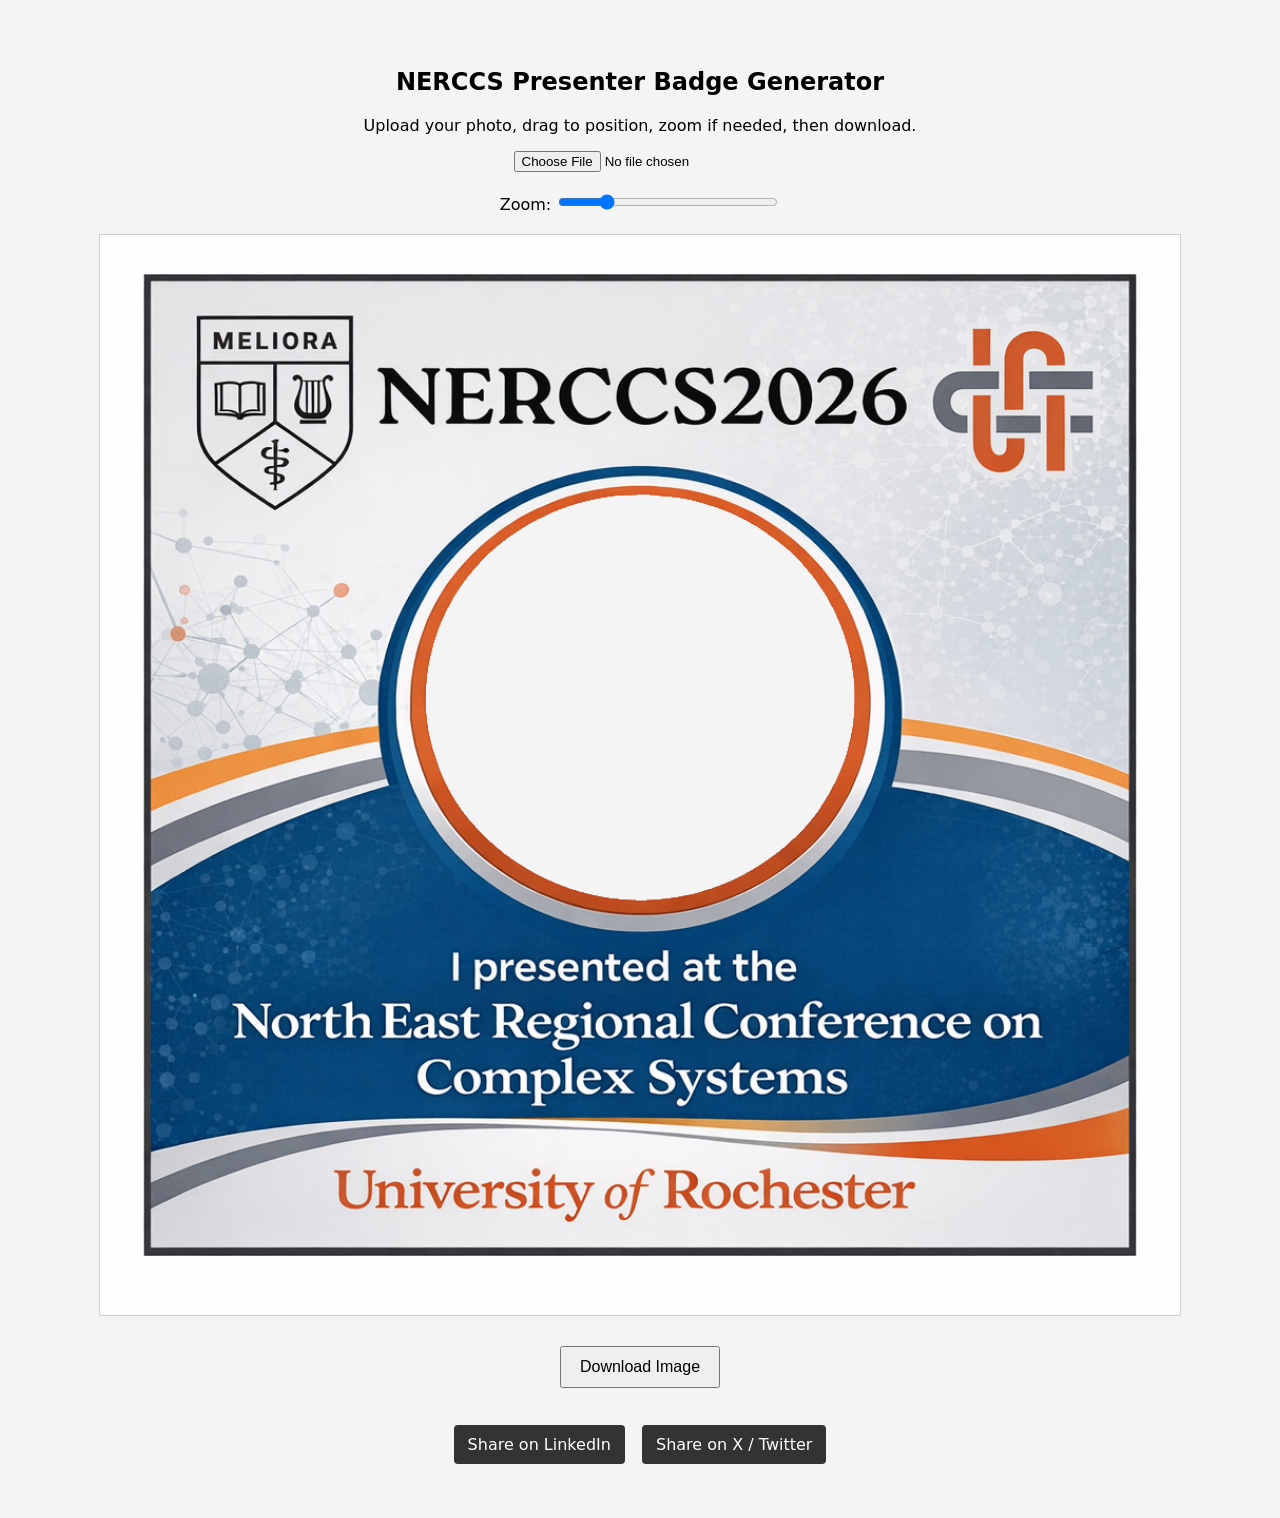
<file: presenter-badge/index.html>
<!DOCTYPE html>
<html lang="en">
<head>
<meta charset="UTF-8">
<title>NERCCS Presenter Badge</title>

<style>

body{
    font-family:system-ui, Arial;
    background:#f4f4f4;
    text-align:center;
    padding:40px;
}

canvas{
    border:1px solid #ccc;
    cursor:grab;
    margin-top:20px;
}

.controls{
    margin-top:20px;
}

button{
    padding:10px 18px;
    font-size:16px;
    margin:6px;
    cursor:pointer;
}

input[type=range]{
    width:220px;
}

.share{
    margin-top:25px;
}

a.share-btn{
    display:inline-block;
    margin:6px;
    padding:10px 14px;
    background:#333;
    color:white;
    text-decoration:none;
    border-radius:4px;
}

</style>
</head>

<body>

<h2>NERCCS Presenter Badge Generator</h2>
<p>Upload your photo, drag to position, zoom if needed, then download.</p>

<input type="file" id="upload" accept="image/*">

<div class="controls">
Zoom:
<input type="range" id="zoom" min="0.5" max="3" step="0.01" value="1">
</div>

<canvas id="canvas" width="1080" height="1080"></canvas>

<div class="controls">
<button id="download">Download Image</button>
</div>

<div class="share">
<a class="share-btn" id="linkedin" target="_blank">Share on LinkedIn</a>
<a class="share-btn" id="twitter" target="_blank">Share on X / Twitter</a>
</div>

<script>

const canvas = document.getElementById("canvas")
const ctx = canvas.getContext("2d")

const upload = document.getElementById("upload")
const zoomSlider = document.getElementById("zoom")

let userImage = new Image()
let frame = new Image()

frame.src = "frame.png"

let zoom = 1

let posX = 0
let posY = 0

let dragging = false
let lastX = 0
let lastY = 0

function draw(){

    ctx.clearRect(0,0,canvas.width,canvas.height)

    if(userImage.src){

        const w = userImage.width * zoom
        const h = userImage.height * zoom

        ctx.save()

        const radius = 420
        const centerX = canvas.width/2
        const centerY = canvas.height/2

        ctx.beginPath()
        ctx.arc(centerX,centerY,radius,0,Math.PI*2)
        ctx.closePath()
        ctx.clip()

        ctx.drawImage(
            userImage,
            centerX - w/2 + posX,
            centerY - h/2 + posY,
            w,
            h
        )

        ctx.restore()
    }

    if(frame.complete){
        ctx.drawImage(frame,0,0,canvas.width,canvas.height)
    }
}

upload.addEventListener("change",function(){

    const file = this.files[0]
    if(!file) return

    const reader = new FileReader()

    reader.onload = function(e){

        userImage.onload = function(){

            zoom = canvas.width / userImage.width
            zoomSlider.value = zoom

            posX = 0
            posY = 0

            draw()
        }

        userImage.src = e.target.result
    }

    reader.readAsDataURL(file)
})

zoomSlider.addEventListener("input",function(){

    zoom = parseFloat(this.value)
    draw()

})

canvas.addEventListener("mousedown",(e)=>{

    dragging = true
    lastX = e.offsetX
    lastY = e.offsetY
    canvas.style.cursor = "grabbing"

})

canvas.addEventListener("mouseup",()=>{

    dragging = false
    canvas.style.cursor = "grab"

})

canvas.addEventListener("mouseleave",()=>{

    dragging = false
    canvas.style.cursor = "grab"

})

canvas.addEventListener("mousemove",(e)=>{

    if(!dragging) return

    const dx = e.offsetX - lastX
    const dy = e.offsetY - lastY

    posX += dx
    posY += dy

    lastX = e.offsetX
    lastY = e.offsetY

    draw()

})

document.getElementById("download").addEventListener("click",function(){

    const link = document.createElement("a")

    link.download = "nerccs-presenter.png"
    link.href = canvas.toDataURL("image/png")

    link.click()

})

frame.onload = draw

const text = encodeURIComponent(
"I presented at NERCCS 2026 — Northeast Regional Conference on Complex Systems"
)

document.getElementById("linkedin").href =
"https://www.linkedin.com/sharing/share-offsite/?url=https://nerccs2026.github.io&summary="+text

document.getElementById("twitter").href =
"https://twitter.com/intent/tweet?text="+text

</script>

</body>
</html>
</file>
